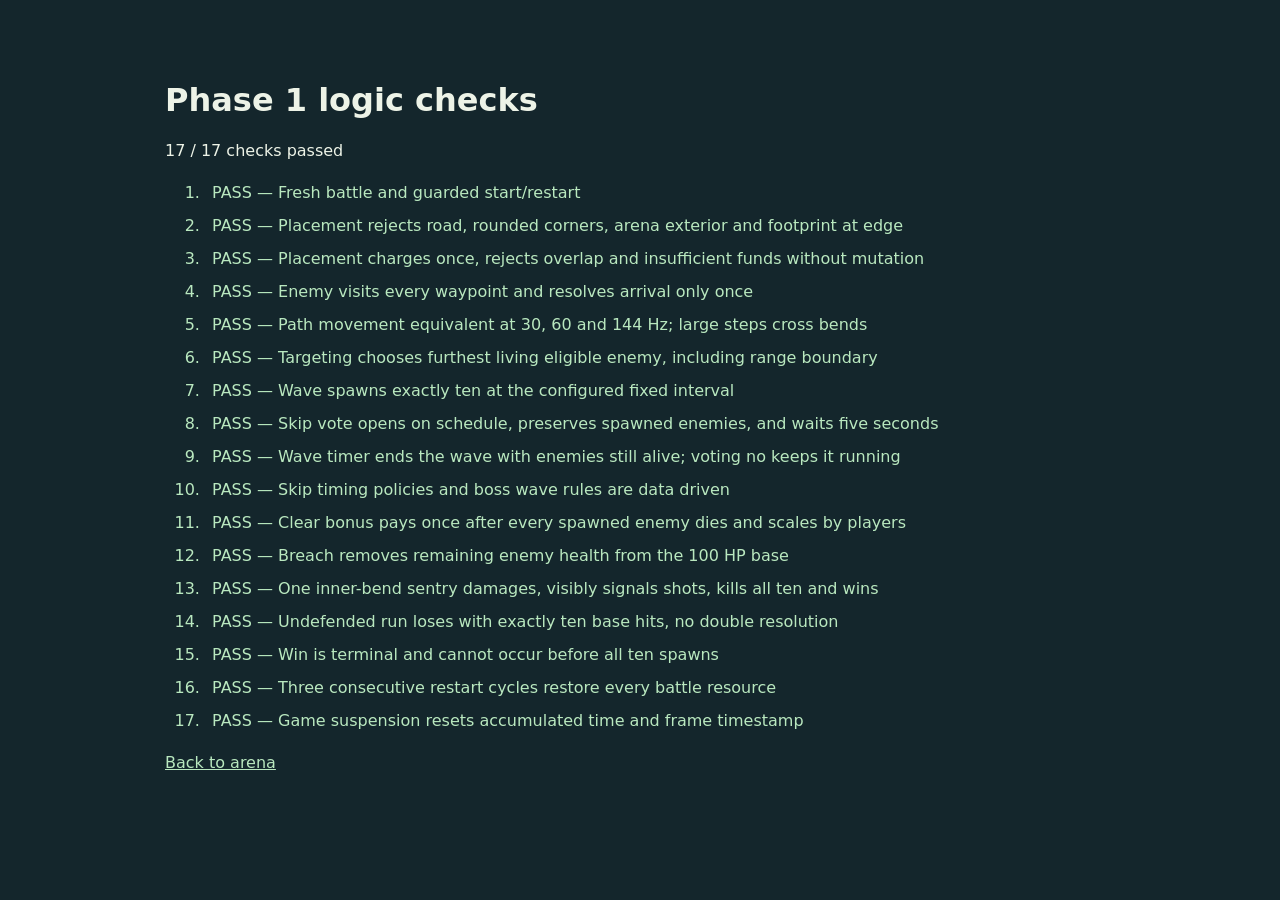
<file: tests/index.html>
<!doctype html><html lang="en"><meta charset="utf-8"><meta name="viewport" content="width=device-width,initial-scale=1"><link rel="icon" href="data:,"><title>Phase 1 logic checks</title><style>body{font:16px system-ui;background:#14262c;color:#edf3e7;max-width:950px;margin:40px auto;padding:20px}li{padding:7px}a{color:#b9e8bf}</style><h1>Phase 1 logic checks</h1><p id="summary">Running…</p><ol id="results"></ol><a href="/">Back to arena</a><script type="module" src="logic.js?v=20261009a"></script></html>
</file>
